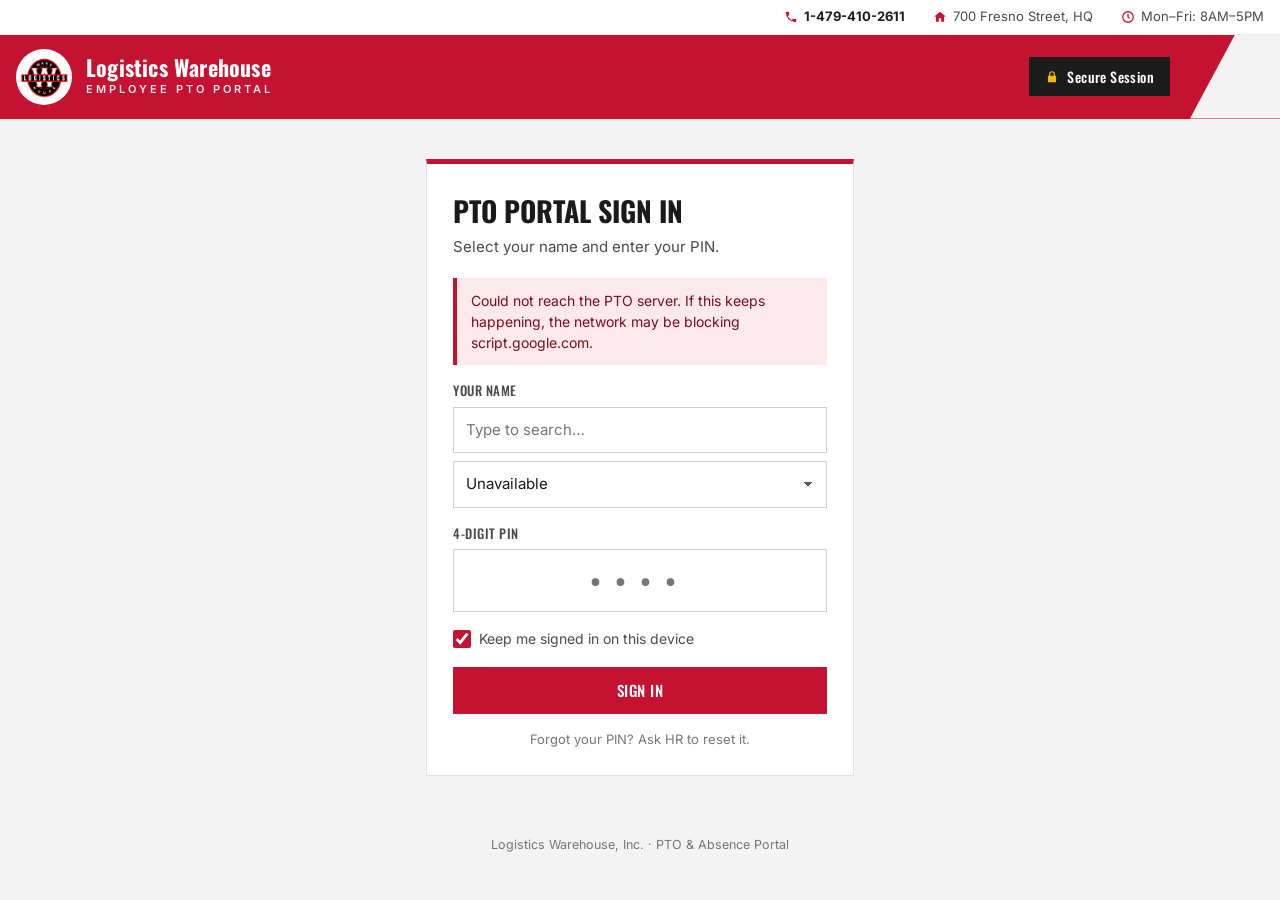
<file: index.html>
<!DOCTYPE html>
<html lang="en">
<head>
  <meta charset="UTF-8">
  <meta name="viewport" content="width=device-width, initial-scale=1, viewport-fit=cover">
  <title>LWH PTO</title>
  <meta name="description" content="Logistics Warehouse employee PTO portal — request time off, check your balance and track requests.">
  <meta name="theme-color" content="#C41230">
  <link rel="manifest" href="manifest.webmanifest">
  <link rel="icon" type="image/png" href="assets/icons/emp-favicon.png">
  <link rel="apple-touch-icon" href="assets/icons/emp-apple-180.png">
  <meta name="apple-mobile-web-app-capable" content="yes">
  <meta name="apple-mobile-web-app-title" content="LWH PTO">
  <meta name="apple-mobile-web-app-status-bar-style" content="black-translucent">
  <link rel="preload" href="assets/fonts/oswald-latin-700-normal.woff2" as="font" type="font/woff2" crossorigin>
  <link rel="stylesheet" href="assets/css/theme.css?v=1.1.0">
</head>
<body>
  <div class="utility" id="utility"></div>
  <header class="brandbar" id="brandbar"></header>

  <nav class="nav" id="nav" hidden>
    <div class="wrap">
      <button data-view="home" class="active">Home</button>
      <button data-view="request">Request PTO</button>
      <button data-view="ask">Ask for Time Off <span class="count" id="askCount" hidden></span></button>
      <button data-view="requests">My Requests <span class="count" id="pendCount" hidden></span></button>
      <button data-view="message">Message Manager</button>
      <span class="spacer"></span>
      <button class="logout" id="logoutBtn">Sign out</button>
    </div>
  </nav>

  <div id="login" hidden></div>

  <main class="wrap" id="app" hidden>
    <!-- ================= HOME ================= -->
    <section class="view active" id="v-home">
      <div class="page-head">
        <div><h1 id="welcome">Welcome back</h1><p id="welcomeSub">Here’s your time off at a glance.</p></div>
      </div>
      <div class="grid grid-main">
        <div class="stack">
          <div class="card">
            <div class="card-head"><h2>PTO Balance</h2><span class="hint" id="balYear" style="margin:0"></span></div>
            <div class="card-body" id="balanceBox"><div class="skel"></div><div class="skel" style="width:60%"></div></div>
          </div>
          <div class="card">
            <div class="card-head"><h2>Upcoming Time Off</h2><button class="btn btn-ghost btn-sm" data-go="requests">View all</button></div>
            <div class="card-body flush" id="upcomingBox"><div class="card-body"><div class="skel"></div></div></div>
          </div>
        </div>
        <div class="stack">
          <div class="card">
            <div class="card-head"><h2>Current Conditions</h2></div>
            <div class="card-body" id="wxBox"><div class="skel"></div><div class="skel" style="width:70%"></div></div>
          </div>
          <div class="card">
            <div class="card-head"><h2>Quick Actions</h2></div>
            <div class="card-body">
              <button class="btn btn-red btn-block" data-go="request" style="margin-bottom:10px">Request PTO</button>
              <button class="btn btn-ghost btn-block" data-go="ask" style="margin-bottom:10px">Ask for Unpaid Time Off</button>
              <button class="btn btn-black btn-block" data-go="message">Message My Manager</button>
              <div class="hint" id="mgrLine" style="margin-top:12px"></div>
            </div>
          </div>
        </div>
      </div>
    </section>

    <!-- ================= REQUEST ================= -->
    <section class="view" id="v-request">
      <div class="page-head"><div><h1>Request PTO</h1><p>Pick your dates — weekends and the 6 company holidays are never counted.</p></div></div>
      <div class="grid grid-main">
        <div class="card">
          <div class="card-head"><h2>New Request</h2></div>
          <div class="card-body">
            <div class="field">
              <label>Type</label>
              <div class="seg" id="typeSeg">
                <button type="button" data-type="Full Day PTO" class="on">Full Day PTO</button>
                <button type="button" data-type="Half Day PTO">Half Day PTO</button>
              </div>
            </div>
            <div class="row-2">
              <div class="field"><label for="rqStart" id="rqStartLbl">First day off</label><input class="input" type="date" id="rqStart"></div>
              <div class="field" id="rqEndWrap"><label for="rqEnd">Last day off</label><input class="input" type="date" id="rqEnd"></div>
            </div>
            <div class="field">
              <label for="rqNotes">Notes <span style="text-transform:none;letter-spacing:0;color:var(--muted)">(optional)</span></label>
              <div class="chips" id="rqChips">
                <button type="button" class="chip">🌴 Vacation</button>
                <button type="button" class="chip">🏥 Doctor Appointment</button>
                <button type="button" class="chip">🤒 Feeling Unwell</button>
                <button type="button" class="chip">👶 Child Care</button>
                <button type="button" class="chip">⛈️ Weather Related</button>
                <button type="button" class="chip">🏠 Personal/Family</button>
              </div>
              <textarea class="input" id="rqNotes" maxlength="1000" placeholder="Tap a note above or type your own…"></textarea>
            </div>
            <button class="btn btn-red btn-block" id="rqSubmit">Submit Request</button>
          </div>
        </div>
        <div class="card">
          <div class="card-head"><h2>Summary</h2></div>
          <div class="card-body" id="rqSummary"></div>
        </div>
      </div>
    </section>

    <!-- ================= ASK ================= -->
    <section class="view" id="v-ask">
      <div class="page-head"><div><h1>Ask for Time Off</h1><p>Out of PTO, need to leave early or come in late? Ask your manager first.</p></div></div>
      <div class="note warn" style="margin-bottom:20px;font-size:15px">
        <b>An ask is not approval.</b> Sending an ask does <b>not</b> give you the time off and does not use PTO.
        Your manager decides. If they say yes, they record it and you get an email. Until then, plan to be at work as scheduled.
      </div>
      <div class="grid grid-main">
        <div class="card">
          <div class="card-head"><h2>New Ask</h2><span class="hint" id="askTo" style="margin:0"></span></div>
          <div class="card-body">
            <div class="row-2">
              <div class="field"><label for="akStart">Date</label><input class="input" type="date" id="akStart"></div>
              <div class="field"><label for="akEnd">Through <span style="text-transform:none;letter-spacing:0;color:var(--muted)">(optional)</span></label><input class="input" type="date" id="akEnd"></div>
            </div>
            <div class="field">
              <label>What do you need?</label>
              <div class="seg" id="akTiming">
                <button type="button" data-t="allday" class="on">All day</button>
                <button type="button" data-t="leave">Leave early</button>
                <button type="button" data-t="arrive">Come in late</button>
                <button type="button" data-t="custom">Other time</button>
              </div>
            </div>
            <div class="row-2" id="akTimes" hidden>
              <div class="field"><label for="akT1" id="akT1Lbl">Time</label><input class="input" type="time" id="akT1"></div>
              <div class="field" id="akT2Wrap" hidden><label for="akT2">Until</label><input class="input" type="time" id="akT2"></div>
            </div>
            <div class="field"><label for="akReason">Why do you need it?</label>
              <div class="chips" id="akChips">
                <button type="button" class="chip">🏥 Appointment</button><button type="button" class="chip">👶 Child care / school</button>
                <button type="button" class="chip">🏠 Family matter</button><button type="button" class="chip">🚗 Car trouble</button>
                <button type="button" class="chip">⚖️ Court / legal</button><button type="button" class="chip">🎓 School event</button>
              </div>
              <textarea class="input" id="akReason" maxlength="500" placeholder="A short reason for your manager…"></textarea></div>
            <button class="btn btn-black btn-block" id="akSend">Send Ask to My Manager</button>
            <p class="hint" style="margin-top:10px">Your manager gets an email right away. You’ll get one too when they decide.</p>
          </div>
        </div>
        <div class="card">
          <div class="card-head"><h2>My Asks</h2></div>
          <div class="card-body flush" id="askList"></div>
        </div>
      </div>
    </section>

    <!-- ================= MY REQUESTS ================= -->
    <section class="view" id="v-requests">
      <div class="page-head"><div><h1>My Requests</h1><p>Everything you’ve submitted. You can withdraw anything that’s pending or approved.</p></div>
        <button class="btn btn-ghost btn-sm" id="refreshBtn">↻ Refresh</button></div>
      <div class="card">
        <div class="card-head"><div class="chips" id="reqFilter" style="margin:0">
          <button class="chip on" data-f="upcoming">Upcoming</button>
          <button class="chip" data-f="pending">Pending</button>
          <button class="chip" data-f="approved">Approved</button>
          <button class="chip" data-f="past">Past</button>
          <button class="chip" data-f="closed">Denied / Withdrawn</button>
          <button class="chip" data-f="all">All</button>
        </div></div>
        <div class="card-body flush" id="reqList"></div>
      </div>
    </section>

    <!-- ================= MESSAGE ================= -->
    <section class="view" id="v-message">
      <div class="page-head"><div><h1>Message Manager</h1><p>Your manager gets this by email and can reply straight to you.</p></div></div>
      <div class="card" style="max-width:720px">
        <div class="card-head"><h2>New Message</h2><span class="hint" id="msgTo" style="margin:0"></span></div>
        <div class="card-body">
          <div class="field">
            <label>Subject</label>
            <div class="chips" id="msgChips">
              <button type="button" class="chip" data-s="PTO Question">❓ PTO Question</button>
              <button type="button" class="chip" data-s="Schedule Change">📅 Schedule Change</button>
              <button type="button" class="chip" data-s="Running Late">⏰ Running Late</button>
              <button type="button" class="chip" data-s="Sick Today">🤒 Sick Today</button>
              <button type="button" class="chip" data-s="General Question">💭 General Question</button>
            </div>
            <input class="input" id="msgSubject" maxlength="120" placeholder="Or type your own subject">
          </div>
          <div class="field"><label for="msgBody">Message</label><textarea class="input" id="msgBody" maxlength="3000" style="min-height:150px" placeholder="Type your message…"></textarea></div>
          <button class="btn btn-black" id="msgSend">Send Message</button>
        </div>
      </div>
    </section>
  </main>

  <footer class="footer" id="footer">Logistics Warehouse, Inc. · PTO &amp; Absence Portal</footer>

  <script src="assets/js/config.js?v=1.1.0"></script>
  <script src="assets/js/common.js?v=1.1.0"></script>
  <script src="assets/js/login.js?v=1.1.0"></script>
  <script src="assets/js/employee.js?v=1.1.0"></script>
<!-- LWH-USAGE-START: anonymous app-usage ping (see hub.logisticswarehouse.net/usage/) -->
<script>
(function () {
  var APP = 'PTO';
  var URL_ = 'https://tjivcqxnkftujceumdtx.supabase.co/rest/v1/rpc/log_app_usage';
  var KEY = 'sb_publishable_PYlWSW6-Gi-QZl91IXUq0Q_W5mO3sDT';
  var ls = {}; try { ls = window.localStorage || {}; } catch (e) {}
  function get(k) { try { return ls.getItem(k); } catch (e) { return null; } }
  function set(k, v) { try { ls.setItem(k, v); } catch (e) {} }
  var dev = get('lwhUsageDev');
  if (!dev) { dev = (window.crypto && crypto.randomUUID) ? crypto.randomUUID() : (Date.now().toString(36) + Math.random().toString(36).slice(2)); set('lwhUsageDev', dev); }
  var standalone = !!((window.matchMedia && matchMedia('(display-mode: standalone)').matches) || navigator.standalone);
  function queue() { try { return JSON.parse(get('lwhUsageQ') || '[]'); } catch (e) { return []; } }
  function send(row) {
    return fetch(URL_, { method: 'POST', keepalive: true, headers: { apikey: KEY, 'Content-Type': 'application/json' }, body: JSON.stringify(row) })
      .then(function (r) { if (!r.ok) throw 0; });
  }
  function flush() {
    var q = queue(); if (!q.length || !navigator.onLine) return;
    set('lwhUsageQ', '[]');
    q.forEach(function (row) { send(row).catch(function () { var r = queue(); r.push(row); set('lwhUsageQ', JSON.stringify(r.slice(-50))); }); });
  }
  function track(event) {
    var row = { p_app: APP, p_event: event || 'open', p_device: dev, p_path: location.pathname, p_standalone: standalone, p_at: new Date().toISOString() };
    send(row).then(flush).catch(function () { var q = queue(); q.push(row); set('lwhUsageQ', JSON.stringify(q.slice(-50))); });
  }
  window.lwhTrack = track; // optional: lwhTrack('bol_created') to count a feature
  var last = Date.now(); track('open');
  document.addEventListener('visibilitychange', function () {
    if (document.visibilityState === 'visible' && Date.now() - last > 30 * 60 * 1000) { last = Date.now(); track('open'); }
  });
  window.addEventListener('online', flush);
})();
</script>
<!-- LWH-USAGE-END -->
</body>
</html>
</file>
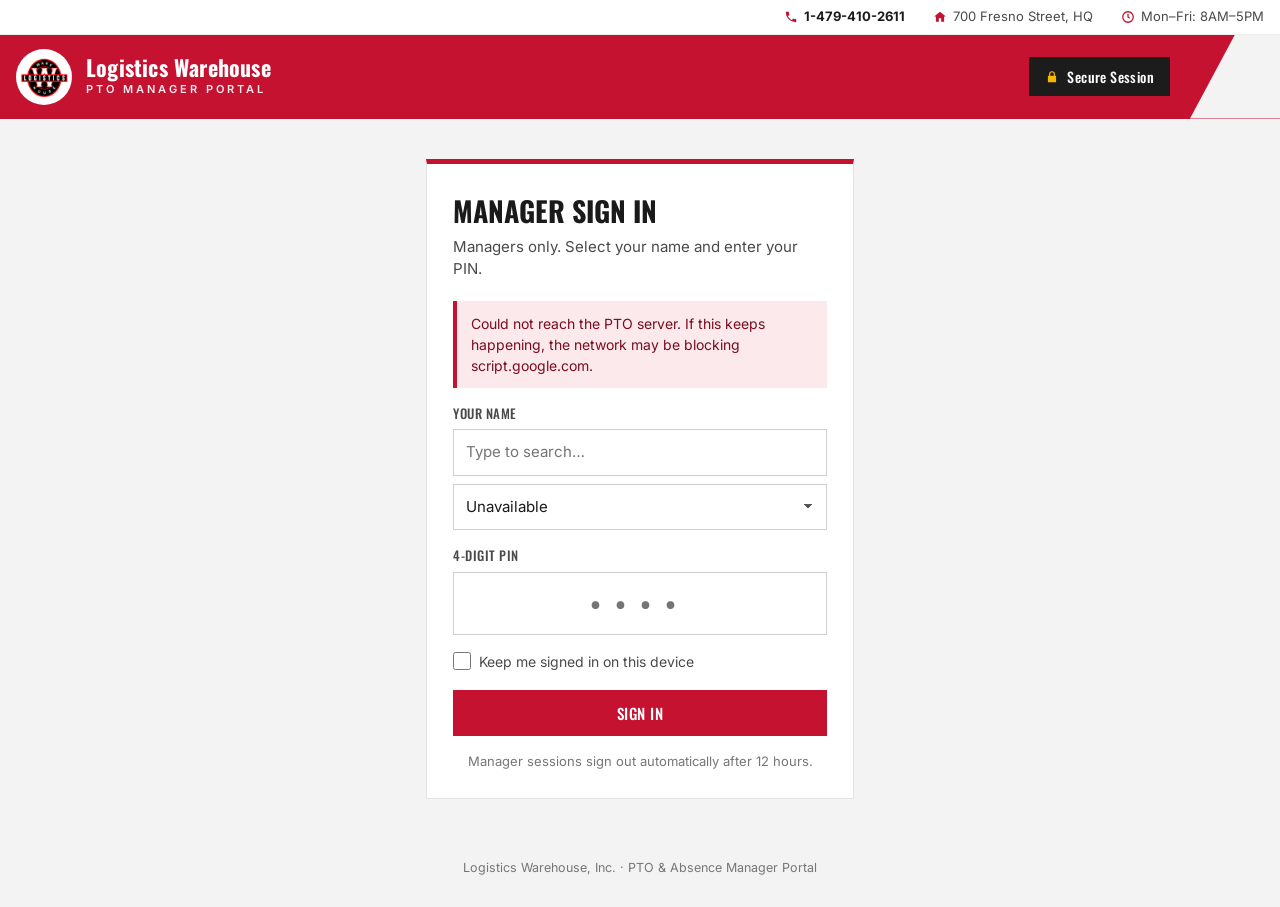
<file: manager/index.html>
<!DOCTYPE html>
<html lang="en">
<head>
  <meta charset="UTF-8">
  <meta name="viewport" content="width=device-width, initial-scale=1, viewport-fit=cover">
  <title>LWH PTO Manager</title>
  <meta name="description" content="Logistics Warehouse PTO & absence manager portal — approvals, team calendar, absences, balances and HR reports.">
  <meta name="theme-color" content="#1C1C1C">
  <link rel="manifest" href="manifest.webmanifest">
  <link rel="icon" type="image/png" href="../assets/icons/mgr-favicon.png">
  <link rel="apple-touch-icon" href="../assets/icons/mgr-apple-180.png">
  <meta name="apple-mobile-web-app-capable" content="yes">
  <meta name="apple-mobile-web-app-title" content="PTO Manager">
  <meta name="apple-mobile-web-app-status-bar-style" content="black-translucent">
  <link rel="preload" href="../assets/fonts/oswald-latin-700-normal.woff2" as="font" type="font/woff2" crossorigin>
  <link rel="stylesheet" href="../assets/css/theme.css?v=1.1.0">
</head>
<body>
  <div class="utility" id="utility"></div>
  <header class="brandbar" id="brandbar"></header>

  <nav class="nav" id="nav" hidden>
    <div class="wrap">
      <button data-view="home" class="active">Home</button>
      <button data-view="approvals">Approvals <span class="count" id="pendCount" hidden></span></button>
      <button data-view="asks">Asks <span class="count" id="askCount" hidden></span></button>
      <button data-view="calendar">Team Calendar</button>
      <button data-view="record">Record Absence</button>
      <button data-view="balances">PTO Balances</button>
      <button data-view="analytics">Absence Analytics</button>
      <button data-view="hr">HR Report</button>
      <span class="spacer"></span>
      <button class="logout" id="logoutBtn">Sign out</button>
    </div>
  </nav>

  <div id="login" hidden></div>

  <main class="wrap" id="app" hidden>
    <!-- ================= HOME ================= -->
    <section class="view active" id="v-home">
      <div class="page-head">
        <div><h1 id="welcome">Welcome back</h1><p id="welcomeSub">Here’s what’s happening with time off today.</p></div>
        <button class="btn btn-ghost btn-sm" data-refresh>↻ Refresh</button>
      </div>
      <div class="tiles">
        <button class="tile" data-go="approvals"><div class="k">Pending Approvals</div><div class="v" id="tPend">–</div><div class="h">Waiting on a decision</div></button>
        <button class="tile dark" data-go="calendar"><div class="k">Out Today</div><div class="v" id="tToday">–</div><div class="h" id="tTodayH">Approved absences</div></button>
        <button class="tile green" data-go="calendar"><div class="k">Out This Week</div><div class="v" id="tWeek">–</div><div class="h" id="tWeekH">Mon – Fri</div></button>
        <button class="tile amber" data-go="balances"><div class="k">Low Balances</div><div class="v" id="tLow">–</div><div class="h" id="tLowH">At or under 2 days</div></button>
      </div>
      <div class="grid grid-main">
        <div class="stack">
          <div class="card"><div class="card-head"><h2>Who’s Out Today</h2><span class="hint" id="todayLbl" style="margin:0"></span></div><div class="card-body flush" id="outToday"></div></div>
          <div class="card"><div class="card-head"><h2>Coming Up · Next 14 Days</h2></div><div class="card-body flush" id="outSoon"></div></div>
        </div>
        <div class="stack">
          <div class="card"><div class="card-head"><h2>Current Conditions</h2></div><div class="card-body" id="wxBox"><div class="skel"></div></div></div>
          <div class="card"><div class="card-head"><h2>Needs Attention</h2><button class="btn btn-ghost btn-sm" data-go="approvals">Open</button></div><div class="card-body flush" id="pendPreview"></div></div>
        </div>
      </div>
    </section>

    <!-- ================= APPROVALS ================= -->
    <section class="view" id="v-approvals">
      <div class="page-head"><div><h1>Pending Approvals</h1><p>Approving deducts PTO, emails the employee, their manager and HR, and attaches the PDF record.</p></div>
        <button class="btn btn-ghost btn-sm" data-refresh>↻ Refresh</button></div>
      <div class="card">
        <div class="card-head"><div class="chips" id="apScope" style="margin:0">
          <button class="chip on" data-s="all">Everyone</button>
          <button class="chip" data-s="mine">My Team</button>
        </div><span class="hint" id="apCount" style="margin:0"></span></div>
        <div class="card-body flush" id="apList"></div>
      </div>
      <div class="card">
        <div class="card-head"><h2>Recently Decided</h2></div>
        <div class="card-body flush" id="apRecent"></div>
      </div>
    </section>

    <!-- ================= ASKS ================= -->
    <section class="view" id="v-asks">
      <div class="page-head"><div><h1>Time Off Asks</h1><p>Employees asking for unpaid time, to leave early or come in late. Nothing is on the record until you <b>Record</b> it.</p></div>
        <button class="btn btn-ghost btn-sm" data-refresh>↻ Refresh</button></div>
      <div class="card">
        <div class="card-head"><div class="chips" id="akScope" style="margin:0">
          <button class="chip on" data-s="all">Everyone</button>
          <button class="chip" data-s="mine">My Team</button>
        </div><span class="hint" id="akCountLbl" style="margin:0"></span></div>
        <div class="card-body flush" id="akList"></div>
      </div>
      <div class="card">
        <div class="card-head"><h2>Recently Handled</h2></div>
        <div class="card-body flush" id="akDone"></div>
      </div>
    </section>

    <!-- ================= CALENDAR ================= -->
    <section class="view" id="v-calendar">
      <div class="page-head"><div><h1>Team Calendar</h1><p>Tap a day to see who’s out. Tap a name for details.</p></div></div>
      <div class="card">
        <div class="card-head">
          <div class="cal-ctrl">
            <button class="btn btn-black btn-sm" id="calPrev">‹</button>
            <div class="month" id="calMonth"></div>
            <button class="btn btn-black btn-sm" id="calNext">›</button>
            <button class="btn btn-ghost btn-sm" id="calToday">Today</button>
          </div>
          <div class="cal-ctrl">
            <select class="input" id="calDept" style="width:auto;min-width:170px;padding-top:8px;padding-bottom:8px"><option value="">All departments</option></select>
            <label class="check" style="margin:0"><input type="checkbox" id="calPending" checked> Show pending</label>
          </div>
        </div>
        <div class="card-body" style="padding:12px"><div class="cal" id="calGrid"></div></div>
        <div class="legend">
          <span><i style="border-color:var(--red);background:var(--red-tint)"></i>Full Day PTO</span>
          <span><i style="border-color:#7B3FA0;background:#F3EAF8"></i>Half Day / Personal</span>
          <span><i style="border-color:#E39400;background:var(--amber-tint)"></i>Sick / Call-in / NCNS</span>
          <span><i style="border-color:var(--green);background:var(--green-tint)"></i>Excused / Bereavement</span>
          <span><i style="border-color:#78909C;background:#EEF1F3"></i>Other / Late</span>
          <span><i style="border-color:#999;background:repeating-linear-gradient(135deg,#fff 0 3px,#ddd 3px 6px)"></i>Pending</span>
        </div>
      </div>
      <div class="card">
        <div class="card-head"><h2 id="dayTitle">Selected Day</h2></div>
        <div class="card-body flush" id="dayList"></div>
      </div>
    </section>

    <!-- ================= RECORD ================= -->
    <section class="view" id="v-record">
      <div class="page-head"><div><h1>Record Absence</h1><p>PTO types go to Pending for approval. All other types are recorded as approved right away.</p></div></div>
      <div class="grid grid-main">
        <div class="card">
          <div class="card-head"><h2>New Entry</h2></div>
          <div class="card-body">
            <div class="field"><label for="reSearch">Employee</label>
              <input class="input" id="reSearch" placeholder="Type to search…" autocomplete="off" style="margin-bottom:8px">
              <select class="input" id="reEmp"><option value="">— Select employee —</option></select></div>
            <div class="field"><label for="reType">Absence type</label><select class="input" id="reType"><option value="">— Select type —</option></select></div>
            <div class="row-2">
              <div class="field"><label for="reStart" id="reStartLbl">Start date</label><input class="input" type="date" id="reStart"></div>
              <div class="field" id="reEndWrap"><label for="reEnd">End date</label><input class="input" type="date" id="reEnd"></div>
            </div>
            <div class="row-2" id="reTimeWrap" hidden>
              <div class="field"><label for="reT1">Start time</label><input class="input" type="time" id="reT1"></div>
              <div class="field"><label for="reT2">End time</label><input class="input" type="time" id="reT2"></div>
            </div>
            <div class="field"><label for="reReason">Reason / notes</label>
              <div class="chips" id="reChips">
                <button type="button" class="chip">🏖️ Vacation / PTO</button><button type="button" class="chip">🤒 Sick / Illness</button>
                <button type="button" class="chip">👨‍⚕️ Doctor Appointment</button><button type="button" class="chip">👶 Child Care</button>
                <button type="button" class="chip">🌧️ Weather / Road Conditions</button><button type="button" class="chip">🏠 Personal / Family</button>
                <button type="button" class="chip">🚗 Transportation Issue</button><button type="button" class="chip">⚰️ Bereavement / Funeral</button>
                <button type="button" class="chip">⚖️ Jury Duty / Legal</button><button type="button" class="chip">🤕 Work Injury</button>
                <button type="button" class="chip">📵 No Call No Show</button><button type="button" class="chip">⏰ Tardy / Late Arrival</button>
                <button type="button" class="chip">🏃 Left Early</button><button type="button" class="chip">🏥 Emergency</button>
                <button type="button" class="chip">🔁 FMLA / Leave of Absence</button><button type="button" class="chip">🏫 School / Training</button>
                <button type="button" class="chip">🔃 Schedule Conflict</button><button type="button" class="chip">📋 Manager Note:</button>
              </div>
              <textarea class="input" id="reReason" maxlength="1000" placeholder="Tap a quick note or type a reason…"></textarea></div>
            <div class="btn-row"><button class="btn btn-red" id="reSubmit">Record Absence</button><button class="btn btn-ghost" id="reClear">Clear</button></div>
          </div>
        </div>
        <div class="card"><div class="card-head"><h2>Preview</h2></div><div class="card-body" id="rePreview"></div></div>
      </div>
    </section>

    <!-- ================= BALANCES ================= -->
    <section class="view" id="v-balances">
      <div class="page-head"><div><h1>PTO Balances</h1><p id="balSub">Allocated, used and remaining days for every employee.</p></div>
        <div class="btn-row"><button class="btn btn-ghost btn-sm" id="balCsv">⬇ CSV</button><button class="btn btn-black btn-sm" id="balEmail">✉ Email PTO Report</button></div></div>
      <div class="card">
        <div class="filters">
          <div class="field"><label>Department</label><select class="input" id="balDept"><option value="">All departments</option></select></div>
          <div class="field"><label>Manager</label><select class="input" id="balMgr"><option value="">All managers</option></select></div>
          <div class="field"><label>Search</label><input class="input" id="balSearch" placeholder="Employee name…"></div>
        </div>
        <div class="table-wrap" id="balTable"></div>
      </div>
    </section>

    <!-- ================= ANALYTICS ================= -->
    <section class="view" id="v-analytics">
      <div class="page-head"><div><h1>Absence Analytics</h1><p>Approved absences by type, per employee.</p></div>
        <div class="btn-row"><button class="btn btn-ghost btn-sm" id="anCsv">⬇ CSV</button><button class="btn btn-black btn-sm" id="anEmail">✉ Email Absence Report</button></div></div>
      <div class="card">
        <div class="filters">
          <div class="field"><label>Department</label><select class="input" id="anDept"><option value="">All departments</option></select></div>
          <div class="field"><label>Employee</label><select class="input" id="anEmp"><option value="">All employees</option></select></div>
          <div class="field"><label>Year</label><select class="input" id="anYear"></select></div>
        </div>
        <div class="card-body" style="padding-bottom:0"><div class="tiles" id="anTiles" style="margin-bottom:18px"></div></div>
        <div class="table-wrap" id="anTable"></div>
      </div>
    </section>

    <!-- ================= HR REPORT ================= -->
    <section class="view" id="v-hr">
      <div class="page-head"><div><h1>HR Detailed Report</h1><p>Every request on file — all statuses.</p></div>
        <div class="btn-row"><button class="btn btn-ghost btn-sm" id="hrCsv">⬇ CSV</button><button class="btn btn-black btn-sm" id="hrEmail">✉ Email Report (HTML + CSV)</button></div></div>
      <div class="card">
        <div class="filters">
          <div class="field"><label>Employee</label><select class="input" id="hrEmp"><option value="">All employees</option></select></div>
          <div class="field"><label>Year</label><select class="input" id="hrYear"></select></div>
          <div class="field"><label>Status</label><select class="input" id="hrStatus"><option value="">All statuses</option><option>Approved</option><option>Pending</option><option>Denied</option><option>Cancelled</option></select></div>
          <div class="field"><label>Type</label><select class="input" id="hrType"><option value="">All types</option></select></div>
        </div>
        <div class="card-body" style="padding-bottom:0"><div class="tiles" id="hrTiles" style="margin-bottom:18px"></div></div>
        <div class="table-wrap" id="hrTable"></div>
      </div>
    </section>
  </main>

  <footer class="footer">Logistics Warehouse, Inc. · PTO &amp; Absence Manager Portal</footer>

  <script src="../assets/js/config.js?v=1.1.0"></script>
  <script src="../assets/js/common.js?v=1.1.0"></script>
  <script src="../assets/js/login.js?v=1.1.0"></script>
  <script src="../assets/js/manager.js?v=1.1.0"></script>
</body>
</html>
</file>
<file: assets/css/theme.css>
/* ==========================================================================
   LWH PTO — shared theme (matches the Logistics Warehouse company portal)
   Red band + black nav, light gray page, white sharp-edged cards, Oswald heads
   ========================================================================== */
@font-face { font-family: 'Oswald'; font-weight: 500; font-display: swap; src: url('../fonts/oswald-latin-500-normal.woff2') format('woff2'); }
@font-face { font-family: 'Oswald'; font-weight: 600; font-display: swap; src: url('../fonts/oswald-latin-600-normal.woff2') format('woff2'); }
@font-face { font-family: 'Oswald'; font-weight: 700; font-display: swap; src: url('../fonts/oswald-latin-700-normal.woff2') format('woff2'); }
@font-face { font-family: 'Inter'; font-weight: 400; font-display: swap; src: url('../fonts/inter-latin-400-normal.woff2') format('woff2'); }
@font-face { font-family: 'Inter'; font-weight: 500; font-display: swap; src: url('../fonts/inter-latin-500-normal.woff2') format('woff2'); }
@font-face { font-family: 'Inter'; font-weight: 600; font-display: swap; src: url('../fonts/inter-latin-600-normal.woff2') format('woff2'); }
@font-face { font-family: 'Inter'; font-weight: 700; font-display: swap; src: url('../fonts/inter-latin-700-normal.woff2') format('woff2'); }

:root {
  --red: #C41230;
  --red-dark: #9E0E26;
  --red-tint: #FBE9EC;
  --black: #1C1C1C;
  --black-2: #262626;
  --page: #F3F3F3;
  --card: #FFFFFF;
  --line: #E2E2E2;
  --line-2: #EDEDED;
  --ink: #1A1A1A;
  --ink-2: #4A4A4A;
  --muted: #767676;
  --green: #1E7B3C;   --green-tint: #E7F4EB;
  --amber: #A85F00;   --amber-tint: #FFF3DF;
  --blue: #1F5FA8;    --blue-tint: #E8F0FA;
  --gray-tint: #F1F1F1;
  --head: 'Oswald', 'Arial Narrow', 'Roboto Condensed', sans-serif;
  --body: 'Inter', 'Segoe UI', Roboto, Arial, sans-serif;
  --gutter: 16px;
  --maxw: 1180px;
}

* { box-sizing: border-box; margin: 0; padding: 0; }
html { -webkit-text-size-adjust: 100%; }
body { font-family: var(--body); background: var(--page); color: var(--ink); font-size: 15px; line-height: 1.5; min-height: 100vh; overflow-x: hidden; }
button, input, select, textarea { font: inherit; color: inherit; }
a { color: var(--red); }
[hidden] { display: none !important; }

/* ---------- top utility bar ---------- */
.utility { background: #fff; border-bottom: 1px solid var(--line-2); font-size: 13px; color: var(--ink-2); }
.utility .wrap { display: flex; justify-content: flex-end; gap: 28px; padding: 7px var(--gutter); max-width: none; }
.utility span { display: inline-flex; align-items: center; gap: 6px; white-space: nowrap; }
.utility b { color: var(--ink); font-weight: 700; }
.utility svg { width: 14px; height: 14px; color: var(--red); }

/* ---------- red brand band ---------- */
.brandbar { background: var(--red); color: #fff; position: relative; overflow: hidden; }
.brandbar::after { content: ''; position: absolute; top: 0; right: 0; bottom: 0; width: 90px; background: var(--page); clip-path: polygon(45px 0, 100% 0, 100% 100%, 0 100%); }
.brandbar .wrap { display: flex; align-items: center; gap: 14px; padding: 14px 110px 14px var(--gutter); max-width: none; min-height: 80px; position: relative; z-index: 1; }
.logo { width: 56px; height: 56px; border-radius: 50%; background: #fff; display: grid; place-items: center; flex: 0 0 auto; overflow: hidden; }
.logo img { width: 100%; height: 100%; object-fit: contain; padding: 3px; }
.logo .mono { font-family: var(--head); font-weight: 700; color: var(--black); font-size: 20px; letter-spacing: .5px; border: 2px solid var(--red); border-radius: 50%; width: 46px; height: 46px; display: grid; place-items: center; }
.brand-name { font-family: var(--head); font-weight: 700; font-size: 22px; line-height: 1.05; letter-spacing: .2px; }
.brand-sub { font-family: var(--body); font-weight: 600; font-size: 11px; letter-spacing: 3px; text-transform: uppercase; opacity: .92; margin-top: 2px; }
.brand-right { margin-left: auto; display: flex; align-items: center; gap: 22px; }
.secure-pill { background: var(--black); color: #fff; font-family: var(--head); font-weight: 500; font-size: 14px; letter-spacing: .4px; padding: 9px 16px; display: inline-flex; align-items: center; gap: 8px; border: 0; cursor: default; }
.secure-pill svg { width: 14px; height: 14px; color: #F5B700; }
.who { text-align: right; line-height: 1.2; }
.who .n { font-weight: 700; font-size: 14px; }
.who .s { font-size: 11px; font-weight: 600; letter-spacing: 1px; text-transform: uppercase; opacity: .9; }

/* ---------- black nav ---------- */
.nav { background: var(--black); position: sticky; top: 0; z-index: 50; }
.nav .wrap { display: flex; align-items: stretch; gap: 4px; padding: 0 var(--gutter); max-width: none; overflow-x: auto; scrollbar-width: none; }
.nav .wrap::-webkit-scrollbar { display: none; }
.nav button { background: none; border: 0; color: #E6E6E6; font-family: var(--head); font-weight: 500; font-size: 15px; letter-spacing: .3px; padding: 16px 16px 13px; border-bottom: 3px solid transparent; cursor: pointer; white-space: nowrap; display: inline-flex; align-items: center; gap: 8px; }
.nav button:hover { color: #fff; background: var(--black-2); }
.nav button.active { color: #fff; border-bottom-color: var(--red); }
.nav .count { background: var(--red); color: #fff; font-family: var(--body); font-size: 11px; font-weight: 700; min-width: 20px; height: 20px; padding: 0 6px; display: inline-grid; place-items: center; border-radius: 10px; }
.nav .spacer { flex: 1; }
.nav .logout { color: #BDBDBD; font-size: 14px; }

/* ---------- page ---------- */
.wrap { max-width: var(--maxw); margin: 0 auto; }
main.wrap { padding: 26px var(--gutter) 60px; }
.page-head { margin-bottom: 20px; display: flex; align-items: flex-end; justify-content: space-between; gap: 16px; flex-wrap: wrap; }
.page-head h1 { font-family: var(--head); font-weight: 700; font-size: 30px; text-transform: uppercase; letter-spacing: .3px; line-height: 1.1; }
.page-head p { color: var(--ink-2); margin-top: 6px; }
.view { display: none; }
.view.active { display: block; animation: fade .18s ease; }
@keyframes fade { from { opacity: 0; transform: translateY(4px); } to { opacity: 1; transform: none; } }

.card { background: var(--card); border: 1px solid var(--line); margin-bottom: 20px; }
.card-head { display: flex; align-items: center; justify-content: space-between; gap: 12px; padding: 14px 18px; border-bottom: 1px solid var(--line); flex-wrap: wrap; }
.card-head h2 { font-family: var(--head); font-weight: 500; font-size: 16px; text-transform: uppercase; letter-spacing: .5px; }
.card-body { padding: 18px; }
.card-body.flush { padding: 0; }

.grid { display: grid; gap: 20px; }
.grid-2 { grid-template-columns: repeat(2, minmax(0, 1fr)); }
.grid-3 { grid-template-columns: repeat(3, minmax(0, 1fr)); }
.grid-main { grid-template-columns: minmax(0, 1.6fr) minmax(0, 1fr); }
.grid > .card { margin-bottom: 0; }
.stack > * + * { margin-top: 20px; }

/* ---------- stat tiles ---------- */
.tiles { display: grid; grid-template-columns: repeat(4, minmax(0, 1fr)); gap: 16px; margin-bottom: 20px; }
.tile { background: #fff; border: 1px solid var(--line); border-top: 4px solid var(--red); padding: 16px 18px; cursor: default; text-align: left; }
button.tile { cursor: pointer; }
button.tile:hover { border-color: #cfcfcf; border-top-color: var(--red); }
.tile .k { font-family: var(--head); font-weight: 500; font-size: 13px; letter-spacing: .6px; text-transform: uppercase; color: var(--ink-2); }
.tile .v { font-family: var(--head); font-weight: 700; font-size: 34px; line-height: 1.1; margin-top: 6px; }
.tile .h { font-size: 12.5px; color: var(--muted); margin-top: 2px; }
.tile.dark { border-top-color: var(--black); }
.tile.green { border-top-color: var(--green); }
.tile.amber { border-top-color: #E39400; }

/* ---------- balance hero ---------- */
.balance { display: grid; grid-template-columns: auto 1fr; gap: 22px; align-items: center; }
.balance .big { font-family: var(--head); font-weight: 700; font-size: 64px; line-height: 1; color: var(--red); }
.balance .big small { font-size: 18px; color: var(--ink-2); font-weight: 500; margin-left: 4px; }
.balance .lbl { font-family: var(--head); text-transform: uppercase; letter-spacing: .6px; color: var(--ink-2); font-size: 13px; }
.bar { height: 10px; background: var(--line-2); margin: 10px 0 8px; overflow: hidden; }
.bar > i { display: block; height: 100%; background: var(--red); }
.balance .facts { display: flex; gap: 22px; font-size: 13.5px; color: var(--ink-2); flex-wrap: wrap; }
.balance .facts b { color: var(--ink); }

/* ---------- weather ---------- */
.wx { display: flex; align-items: center; gap: 16px; }
.wx .icon { font-size: 44px; line-height: 1; }
.wx .temp { font-family: var(--head); font-weight: 700; font-size: 44px; line-height: 1; }
.wx .temp sup { font-size: 18px; }
.wx .cond { font-weight: 600; }
.wx .meta { font-size: 13px; color: var(--ink-2); }
.wx-days { display: grid; grid-template-columns: repeat(3, 1fr); gap: 0; border-top: 1px solid var(--line); margin-top: 16px; }
.wx-days div { padding: 10px 6px 0; text-align: center; font-size: 13px; }
.wx-days div + div { border-left: 1px solid var(--line-2); }
.wx-days .d { font-family: var(--head); text-transform: uppercase; letter-spacing: .5px; color: var(--ink-2); font-size: 12px; }
.wx-days .e { font-size: 22px; }
.wx-strip { display: flex; align-items: center; gap: 10px; font-size: 14px; }
.wx-strip .e { font-size: 22px; }

/* ---------- forms ---------- */
.field { margin-bottom: 16px; }
.field > label, .lbl-sm { display: block; font-family: var(--head); font-weight: 500; font-size: 13px; text-transform: uppercase; letter-spacing: .5px; color: var(--ink-2); margin-bottom: 6px; }
.input, select.input, textarea.input { width: 100%; background: #fff; border: 1px solid #CFCFCF; padding: 11px 12px; font-size: 15px; border-radius: 0; outline: none; appearance: none; -webkit-appearance: none; }
select.input { background-image: linear-gradient(45deg, transparent 50%, #555 50%), linear-gradient(135deg, #555 50%, transparent 50%); background-position: calc(100% - 18px) 50%, calc(100% - 13px) 50%; background-size: 5px 5px; background-repeat: no-repeat; padding-right: 34px; }
.input:focus { border-color: var(--black); box-shadow: inset 0 0 0 1px var(--black); }
textarea.input { resize: vertical; min-height: 90px; }
.row-2 { display: grid; grid-template-columns: 1fr 1fr; gap: 14px; }
.hint { font-size: 12.5px; color: var(--muted); margin-top: 6px; }

.seg { display: grid; grid-auto-flow: column; grid-auto-columns: 1fr; border: 1px solid #CFCFCF; }
.seg button { background: #fff; border: 0; padding: 12px 10px; cursor: pointer; font-weight: 600; font-size: 14.5px; }
.seg button + button { border-left: 1px solid #CFCFCF; }
.seg button.on { background: var(--black); color: #fff; }

.chips { display: flex; flex-wrap: wrap; gap: 6px; margin-bottom: 8px; }
.chip { background: #fff; border: 1px solid #D5D5D5; padding: 6px 11px; font-size: 13px; cursor: pointer; white-space: nowrap; }
.chip:hover { border-color: var(--black); }
.chip.on { background: var(--black); color: #fff; border-color: var(--black); }

.btn { display: inline-flex; align-items: center; justify-content: center; gap: 8px; border: 1px solid transparent; padding: 11px 20px; font-family: var(--head); font-weight: 500; font-size: 15px; letter-spacing: .5px; text-transform: uppercase; cursor: pointer; border-radius: 0; text-decoration: none; white-space: nowrap; }
.btn-red { background: var(--red); color: #fff; }
.btn-red:hover { background: var(--red-dark); }
.btn-black { background: var(--black); color: #fff; }
.btn-black:hover { background: #000; }
.btn-ghost { background: #fff; color: var(--ink); border-color: #CFCFCF; }
.btn-ghost:hover { border-color: var(--black); }
.btn-green { background: var(--green); color: #fff; }
.btn-green:hover { background: #17612F; }
.btn-sm { padding: 7px 12px; font-size: 13px; }
.btn-block { width: 100%; }
.btn[disabled] { opacity: .55; cursor: not-allowed; }
.btn-row { display: flex; gap: 10px; flex-wrap: wrap; }

/* ---------- notices ---------- */
.note { padding: 12px 14px; border-left: 4px solid var(--blue); background: var(--blue-tint); font-size: 14px; color: #173F6E; }
.note.warn { border-color: #E39400; background: var(--amber-tint); color: #6B3D00; }
.note.bad { border-color: var(--red); background: var(--red-tint); color: #7A0C1E; }
.note.good { border-color: var(--green); background: var(--green-tint); color: #12502A; }
.note + .note { margin-top: 10px; }

/* ---------- badges ---------- */
.badge { display: inline-block; font-size: 11.5px; font-weight: 700; letter-spacing: .4px; text-transform: uppercase; padding: 3px 9px; white-space: nowrap; }
.b-approved { background: var(--green-tint); color: var(--green); }
.b-pending { background: var(--amber-tint); color: var(--amber); }
.b-denied { background: var(--red-tint); color: var(--red); }
.b-cancelled { background: var(--gray-tint); color: var(--muted); }

/* ---------- request rows ---------- */
.req { display: grid; grid-template-columns: 6px 1fr auto; gap: 0 16px; border-bottom: 1px solid var(--line-2); padding: 14px 18px 14px 0; }
.req:last-child { border-bottom: 0; }
.req .stripe { background: #E39400; }
.req.approved .stripe { background: var(--green); }
.req.denied .stripe { background: var(--red); }
.req.cancelled .stripe { background: #BDBDBD; }
.req .t { font-weight: 700; font-size: 15.5px; display: flex; gap: 10px; align-items: center; flex-wrap: wrap; }
.req .d { color: var(--ink-2); font-size: 14px; margin-top: 2px; }
.req .m { color: var(--muted); font-size: 12.5px; margin-top: 4px; }
.req .n { font-size: 13.5px; margin-top: 6px; background: #FAFAFA; border-left: 3px solid var(--line); padding: 6px 10px; word-break: break-word; }
.req .act { display: flex; flex-direction: column; gap: 8px; align-items: flex-end; justify-content: center; }
.req .days { font-family: var(--head); font-weight: 700; font-size: 24px; line-height: 1; }
.req .days small { font-size: 12px; font-weight: 500; color: var(--muted); display: block; text-align: right; }

/* ---------- tables ---------- */
.table-wrap { overflow-x: auto; }
table.tbl { width: 100%; border-collapse: collapse; font-size: 14px; }
.tbl th { background: var(--black); color: #fff; font-family: var(--head); font-weight: 500; font-size: 13px; letter-spacing: .5px; text-transform: uppercase; text-align: left; padding: 11px 12px; white-space: nowrap; position: sticky; top: 0; }
.tbl th.sortable { cursor: pointer; user-select: none; }
.tbl th.sortable::after { content: ' ↕'; opacity: .45; }
.tbl th.asc::after { content: ' ↑'; opacity: 1; }
.tbl th.desc::after { content: ' ↓'; opacity: 1; }
.tbl td { padding: 10px 12px; border-bottom: 1px solid var(--line-2); vertical-align: top; }
.tbl tr:hover td { background: #FAFAFA; }
.tbl .num { text-align: right; font-variant-numeric: tabular-nums; }
.tbl .low { color: var(--red); font-weight: 700; }
.tbl .clip { max-width: 240px; overflow: hidden; text-overflow: ellipsis; white-space: nowrap; }

.filters { display: grid; grid-template-columns: repeat(auto-fit, minmax(180px, 1fr)); gap: 12px; padding: 14px 18px; border-bottom: 1px solid var(--line); background: #FAFAFA; }
.filters .field { margin: 0; }

/* ---------- calendar ---------- */
.cal-ctrl { display: flex; align-items: center; gap: 10px; flex-wrap: wrap; }
.cal-ctrl .month { font-family: var(--head); font-weight: 700; font-size: 20px; text-transform: uppercase; min-width: 180px; text-align: center; }
.cal { display: grid; grid-template-columns: repeat(7, minmax(0, 1fr)); border-left: 1px solid var(--line); border-top: 1px solid var(--line); }
.cal .dow { background: var(--black); color: #fff; font-family: var(--head); font-size: 12.5px; letter-spacing: .5px; text-transform: uppercase; text-align: center; padding: 8px 2px; border-right: 1px solid #333; }
.cal .day { min-height: 104px; border-right: 1px solid var(--line); border-bottom: 1px solid var(--line); padding: 6px; background: #fff; cursor: pointer; min-width: 0; }
.cal .day:hover { background: #FCFCFC; }
.cal .day.out { background: #F8F8F8; color: #AAA; }
.cal .day.wknd { background: #FAFAFA; }
.cal .day.today .num { background: var(--red); color: #fff; }
.cal .day.sel { box-shadow: inset 0 0 0 2px var(--black); }
.cal .num { font-weight: 700; font-size: 13px; display: inline-grid; place-items: center; min-width: 24px; height: 24px; padding: 0 4px; }
.cal .hol { font-size: 10.5px; color: var(--red); font-weight: 700; text-transform: uppercase; letter-spacing: .3px; }
.ev { display: block; font-size: 11.5px; font-weight: 600; padding: 2px 6px; margin-top: 3px; white-space: nowrap; overflow: hidden; text-overflow: ellipsis; border-left: 3px solid; background: #F3F3F3; color: var(--ink); }
.ev.pto { border-color: var(--red); background: var(--red-tint); }
.ev.half { border-color: #7B3FA0; background: #F3EAF8; }
.ev.sick { border-color: #E39400; background: var(--amber-tint); }
.ev.excused { border-color: var(--green); background: var(--green-tint); }
.ev.other { border-color: #78909C; background: #EEF1F3; }
.ev.pending { background-image: repeating-linear-gradient(135deg, transparent 0 5px, rgba(0,0,0,.05) 5px 10px); font-style: italic; }
.ev.more { border-color: transparent; background: none; color: var(--muted); padding-left: 2px; }
.cal-dots { display: none; }
.legend { display: flex; flex-wrap: wrap; gap: 14px; font-size: 12.5px; color: var(--ink-2); padding: 12px 18px; border-top: 1px solid var(--line); }
.legend span { display: inline-flex; align-items: center; gap: 6px; }
.legend i { width: 14px; height: 14px; border-left: 3px solid; display: inline-block; }

/* ---------- people list (who's out) ---------- */
.plist > div { display: flex; align-items: center; gap: 12px; padding: 10px 18px; border-bottom: 1px solid var(--line-2); }
.plist > div:last-child { border-bottom: 0; }
.avatar { width: 34px; height: 34px; border-radius: 50%; background: var(--black); color: #fff; display: grid; place-items: center; font-family: var(--head); font-size: 14px; flex: 0 0 auto; }
.plist .who-n { font-weight: 600; }
.plist .who-m { font-size: 12.5px; color: var(--muted); }
.plist .right { margin-left: auto; text-align: right; }

/* ---------- empty / loading ---------- */
.empty { padding: 34px 18px; text-align: center; color: var(--muted); }
.empty .e { font-size: 34px; margin-bottom: 6px; }
.skel { height: 14px; background: linear-gradient(90deg, #EEE 25%, #F6F6F6 50%, #EEE 75%); background-size: 200% 100%; animation: sk 1.2s infinite; margin: 8px 0; }
@keyframes sk { to { background-position: -200% 0; } }

/* ---------- modal ---------- */
.modal-bg { position: fixed; inset: 0; background: rgba(0,0,0,.55); z-index: 200; display: flex; align-items: center; justify-content: center; padding: 16px; }
.modal { background: #fff; width: 100%; max-width: 560px; max-height: 88vh; overflow: auto; border-top: 5px solid var(--red); animation: fade .15s ease; }
.modal.wide { max-width: 820px; }
.modal-head { display: flex; justify-content: space-between; align-items: center; padding: 16px 20px; border-bottom: 1px solid var(--line); }
.modal-head h3 { font-family: var(--head); font-weight: 600; font-size: 19px; text-transform: uppercase; letter-spacing: .3px; }
.modal-x { background: none; border: 0; font-size: 26px; line-height: 1; cursor: pointer; color: var(--muted); }
.modal-body { padding: 20px; }
.modal-foot { padding: 14px 20px; border-top: 1px solid var(--line); display: flex; gap: 10px; justify-content: flex-end; flex-wrap: wrap; background: #FAFAFA; }
dl.kv { display: grid; grid-template-columns: 140px 1fr; gap: 8px 14px; font-size: 14.5px; }
dl.kv dt { color: var(--ink-2); font-weight: 600; }
dl.kv dd { word-break: break-word; }

/* ---------- toast + busy ---------- */
.toast-host { position: fixed; left: 50%; bottom: 22px; transform: translateX(-50%); z-index: 400; display: flex; flex-direction: column; gap: 8px; align-items: center; width: calc(100% - 32px); max-width: 460px; pointer-events: none; }
.toast { background: var(--black); color: #fff; padding: 12px 16px; font-size: 14.5px; border-left: 4px solid var(--green); width: 100%; box-shadow: 0 6px 20px rgba(0,0,0,.25); animation: fade .2s ease; }
.toast.err { border-left-color: var(--red); }
.busy { position: fixed; inset: 0; background: rgba(255,255,255,.7); z-index: 300; display: grid; place-items: center; }
.busy .box { background: var(--black); color: #fff; padding: 18px 24px; display: flex; gap: 14px; align-items: center; font-family: var(--head); letter-spacing: .4px; font-size: 16px; text-transform: uppercase; }
.spin { width: 22px; height: 22px; border: 3px solid rgba(255,255,255,.3); border-top-color: #fff; border-radius: 50%; animation: rot .8s linear infinite; }
.spin.dark { border-color: rgba(0,0,0,.15); border-top-color: var(--red); }
@keyframes rot { to { transform: rotate(360deg); } }
.offline { background: #F5B700; color: #000; text-align: center; font-size: 13px; font-weight: 600; padding: 6px var(--gutter); }

/* ---------- login ---------- */
.login-wrap { max-width: 460px; margin: 40px auto; padding: 0 var(--gutter); }
.login-card { background: #fff; border: 1px solid var(--line); border-top: 5px solid var(--red); }
.login-card .card-body { padding: 26px; }
.login-card h1 { font-family: var(--head); font-weight: 700; font-size: 28px; text-transform: uppercase; margin-bottom: 4px; }
.login-card p.sub { color: var(--ink-2); margin-bottom: 20px; }
.pin { letter-spacing: 14px; font-size: 26px; text-align: center; font-family: var(--head); }
.check { display: flex; gap: 8px; align-items: center; font-size: 14px; color: var(--ink-2); margin: 4px 0 18px; cursor: pointer; }
.check input { width: 18px; height: 18px; accent-color: var(--red); }
.login-foot { text-align: center; font-size: 13px; color: var(--muted); margin-top: 16px; }

.footer { text-align: center; color: var(--muted); font-size: 12.5px; padding: 20px var(--gutter) 30px; }

/* ---------- responsive ---------- */
@media (max-width: 960px) {
  .tiles { grid-template-columns: repeat(2, minmax(0, 1fr)); }
  .grid-main, .grid-3 { grid-template-columns: minmax(0, 1fr); }
}
@media (max-width: 720px) {
  .utility { display: none; }
  .brandbar::after { width: 48px; clip-path: polygon(26px 0, 100% 0, 100% 100%, 0 100%); }
  .brandbar .wrap { padding: 10px 56px 10px var(--gutter); min-height: 66px; gap: 10px; }
  .logo { width: 44px; height: 44px; } .logo .mono { width: 36px; height: 36px; font-size: 15px; }
  .brand-name { font-size: 18px; white-space: nowrap; }
  .brandbar .wrap > div:nth-child(2) { min-width: 0; } .brand-sub { font-size: 9.5px; letter-spacing: 2px; }
  .secure-pill { display: none; }
  .who .n { font-size: 13px; max-width: 104px; overflow: hidden; text-overflow: ellipsis; white-space: nowrap; }
  .nav button { padding: 13px 12px 10px; font-size: 14.5px; }
  main.wrap { padding-top: 20px; }
  .page-head h1 { font-size: 24px; }
  .grid-2, .row-2 { grid-template-columns: minmax(0, 1fr); }
  .tiles { gap: 10px; }
  .tile { padding: 12px 14px; } .tile .v { font-size: 28px; }
  .balance { grid-template-columns: 1fr; gap: 6px; }
  .balance .big { font-size: 54px; }
  .req { grid-template-columns: 5px 1fr; padding-right: 14px; }
  .req .act { grid-column: 2; flex-direction: row; align-items: center; justify-content: space-between; margin-top: 10px; }
  .cal .day { min-height: 54px; padding: 3px; }
  .cal .ev { display: none; }
  .cal .hol { display: none; }
  .cal-dots { display: flex; gap: 3px; flex-wrap: wrap; margin-top: 3px; }
  .cal-dots i { width: 7px; height: 7px; border-radius: 50%; background: var(--red); }
  .cal .dow { font-size: 11px; }
  dl.kv { grid-template-columns: 1fr; gap: 2px; } dl.kv dd { margin-bottom: 8px; }
}
@media print {
  .utility, .nav, .brandbar::after, .btn, .toast-host { display: none !important; }
  body { background: #fff; }
}
</file>
